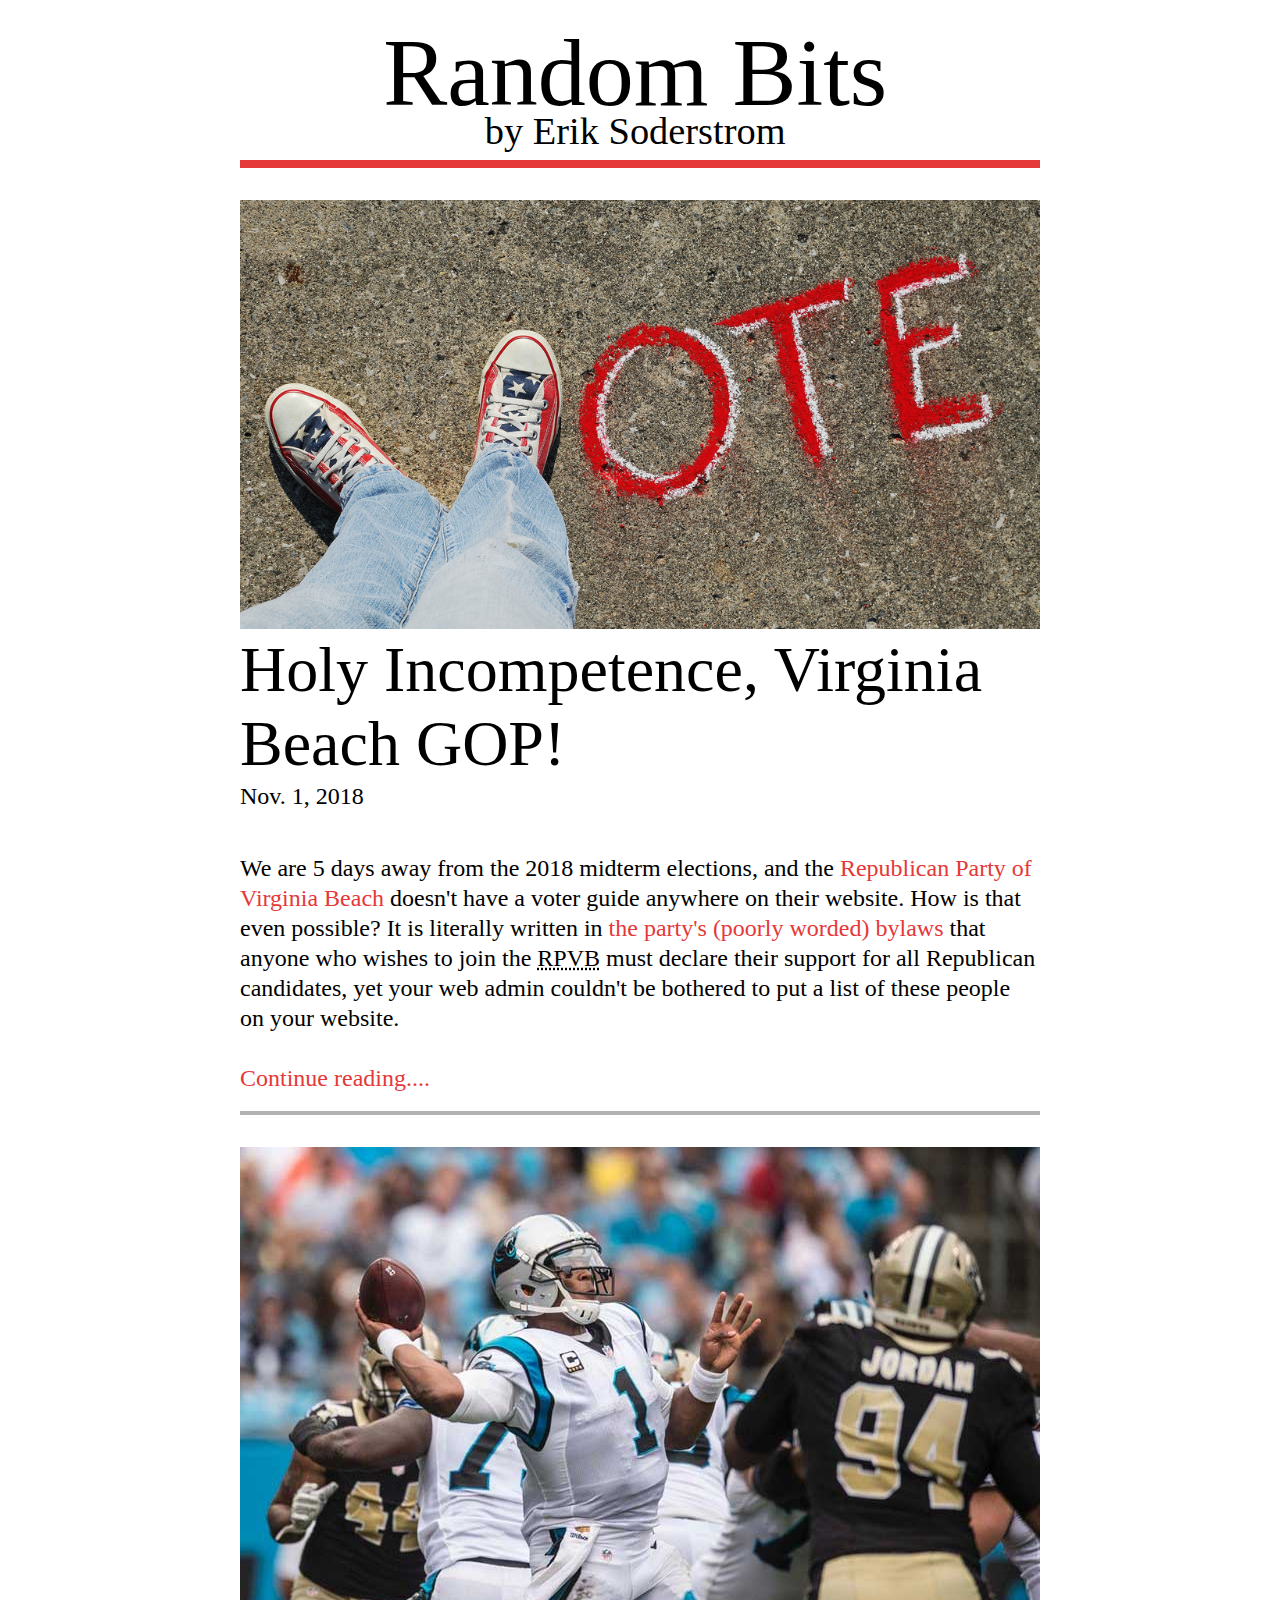
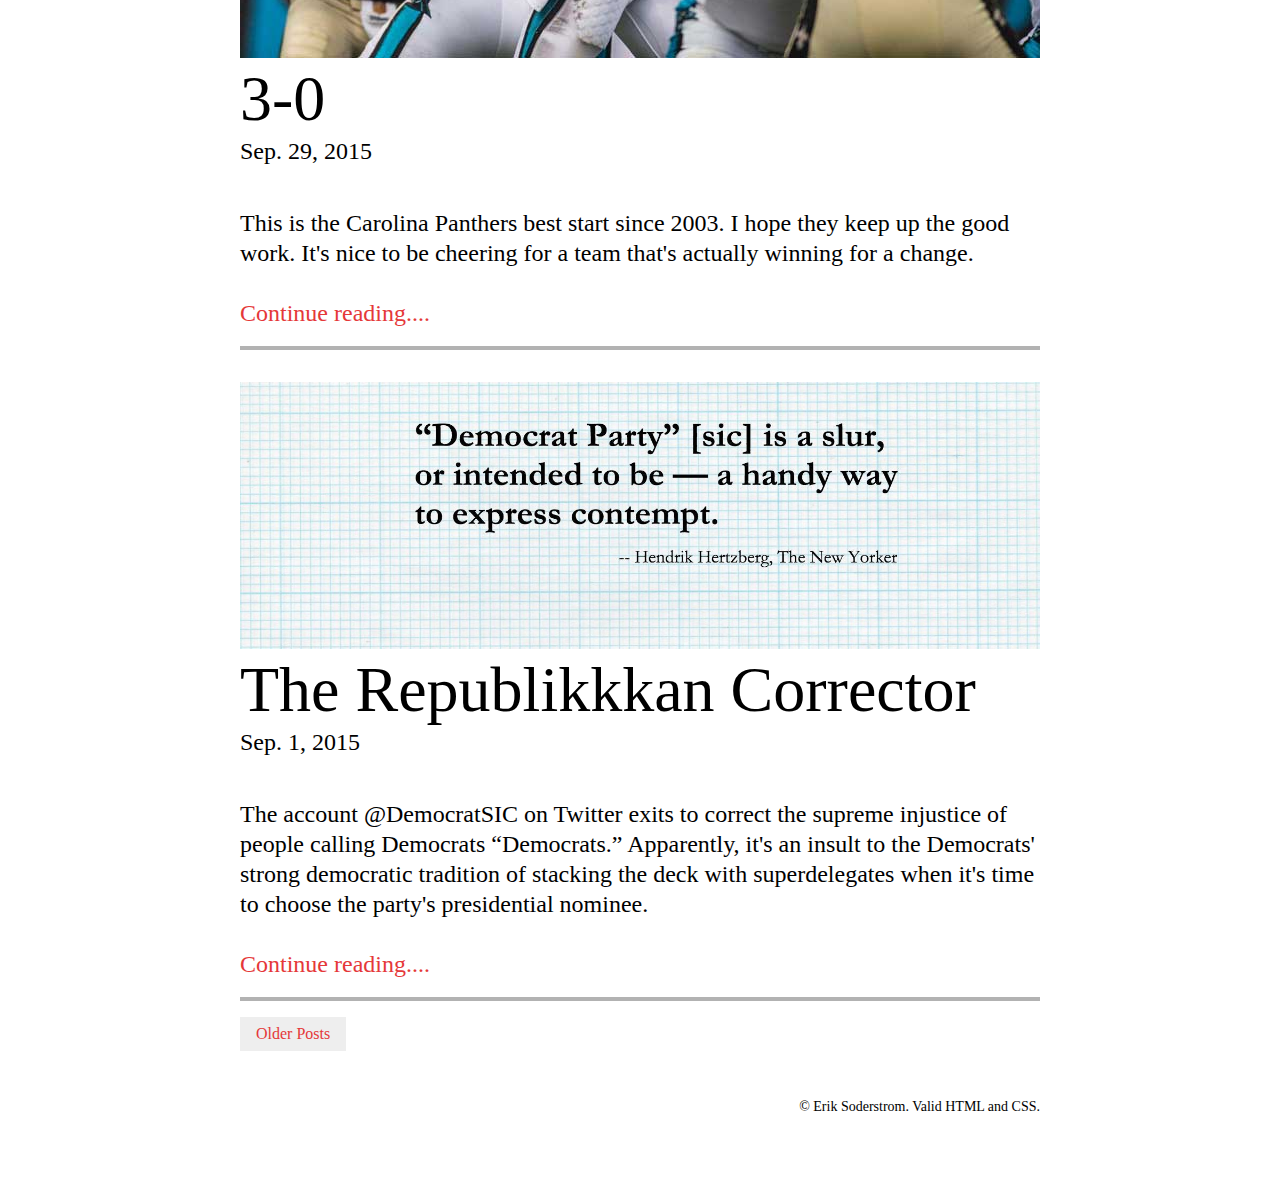
<file: index.html>
<!DOCTYPE html>
<html lang="en">
<head>
	<meta http-equiv="Content-Type" content="text/html; charset=utf-8" />
	<title>Random Bits by Erik Soderstrom</title>
	<link rel="canonical" href="http://git.erik.ms/" />
	<link rel="stylesheet" type="text/css" href="css/styles.css" />
	<link rel="stylesheet" type="text/css" href="css/league-gothic.css" />
	<link rel="stylesheet" type="text/css" href="css/junction.css" />
	<link rel="stylesheet" type="text/css" href="css/print.css" media="print" />
	<link rel="alternate" type="application/rss+xml" title="Random Bits" href="/rss.xml" />
	<meta name="viewport" content="width=device-width, initial-scale=1" />
	<meta property="og:locale" content="en_US" />
	<meta property="og:type" content="website" />
	<meta property="og:title" content="3-0" />
	<meta property="og:description" content="Random Bits by Erik Soderstrom." />
	<meta property="og:url" content="http://git.erik.ms/" />
	<meta property="og:site_name" content="Random Bits" />
	<meta property="og:image" content="https://git.erik.ms/post/the-first-post/pens.jpg" />
	<meta name="twitter:card" content="summary_large_image" />
	<meta name="twitter:title" content="Random Bits by Erik Soderstrom" />
	<meta name="twitter:description" content="A collection of thoughts hosted by Github" />
	<meta name="twitter:site" content="@soderstrom" />
	<meta name="twitter:domain" content="git.erik.ms" />
	<meta name="twitter:image" content="https://git.erik.ms/post/the-first-post/pens.jpg" />
</head>
<body>
	<div id="page">
	<section id="page-header" class="no-print">
		<header>
			<h1><a href="/">Random Bits <span class="byline">by&nbsp;Erik&nbsp;Soderstrom</span></a></h1>
		</header>
		<div class="color-bar"></div>
	</section>
	<article class="post">
		<header class="article-header">
			<img src="/post/holy-incompetence-virginia-beach-gop/vote-1024.jpg" width="1024" height="445" alt="Vote written on road with person's shoes forming the V" />
			<h1><a href="/post/holy-incompetence-virginia-beach-gop/">Holy Incompetence, Virginia Beach GOP!</a></h1>
			<p class="post-date">Nov. 1, 2018</p>
		</header>
		<div class="post-content">
			<p>We are 5 days away from the 2018 midterm elections, and the <a href="http://rpvb.org/" title="Republican Party of Virginia Beach">Republican Party of Virginia Beach</a> doesn't have a voter guide anywhere on their website. How is that even possible? It is literally written in <a href="http://rpvb.org/rpvb-by-laws/" title="RPVB Bylaws">the party's (poorly worded) bylaws</a> that anyone who wishes to join the <abbr title="Republican Party of Virginia Beach">RPVB</abbr> must declare their support for all Republican candidates, yet your web admin couldn't be bothered to put a list of these people on your website.</p>
			<p><a href="https://git.erik.ms/post/holy-incompetence-virginia-beach-gop/">Continue reading....</a></p>
		</div>
	</article>
	<article class="post">
		<header class="article-header">
			<img src="/post/3-0/cam-newton-small.jpg" width="800" height="511" alt="Carolina Panthers quarterback Cam Newton makes a pass." />
			<h1><a href="/post/3-0/">3-0</a></h1>
			<p class="post-date">Sep. 29, 2015</p>
		</header>
		<div class="post-content">
			<p>This is the Carolina Panthers best start since 2003. I hope they keep up the good work. It's nice to be cheering for a team that's actually winning for a change.</p>
			<p><a href="https://git.erik.ms/post/3-0/">Continue reading....</a></p>
		</div>
	</article>
	<article class="post">
		<header class="article-header">
			<img src="/post/the-republikkkan-corrector/img.jpg" width="1500" height="500" alt="Quote: &ldquo;The Democrat Party [sic] is a slur, or intended to be &mdash; a handy way to express contempt.&rdquo; -- Hendrik Hertzberg, The New Yorker" />
			<h1><a href="/post/the-republikkkan-corrector/">The Republikkkan Corrector</a></h1>
			<p class="post-date">Sep. 1, 2015</p>
		</header>
		<div class="post-content">
			<p>The account @DemocratSIC on Twitter exits to correct the supreme injustice of people calling Democrats &ldquo;Democrats.&rdquo; Apparently, it's an insult to the Democrats' strong democratic tradition of stacking the deck with superdelegates when it's time to choose the party's presidential nominee.</p>
			<p><a href="https://git.erik.ms/post/the-republikkkan-corrector/">Continue reading....</a></p>
		</div>
	</article>
	<nav id="prev-next" class="no-print">
		<ul>
			<li class="prev-post"><a href="/archive" title="Random Bits Archive">Older Posts</a></li>
			<li class="next-post hide"><a href="#">Next Post</a></li>
		</ul>
		<div class="clear"></div>
	</nav>
	<footer>
		<p>&copy;&nbsp;Erik&nbsp;Soderstrom. Valid HTML and CSS.</p>
	</footer>
	</div>
</body>
</html>
</file>
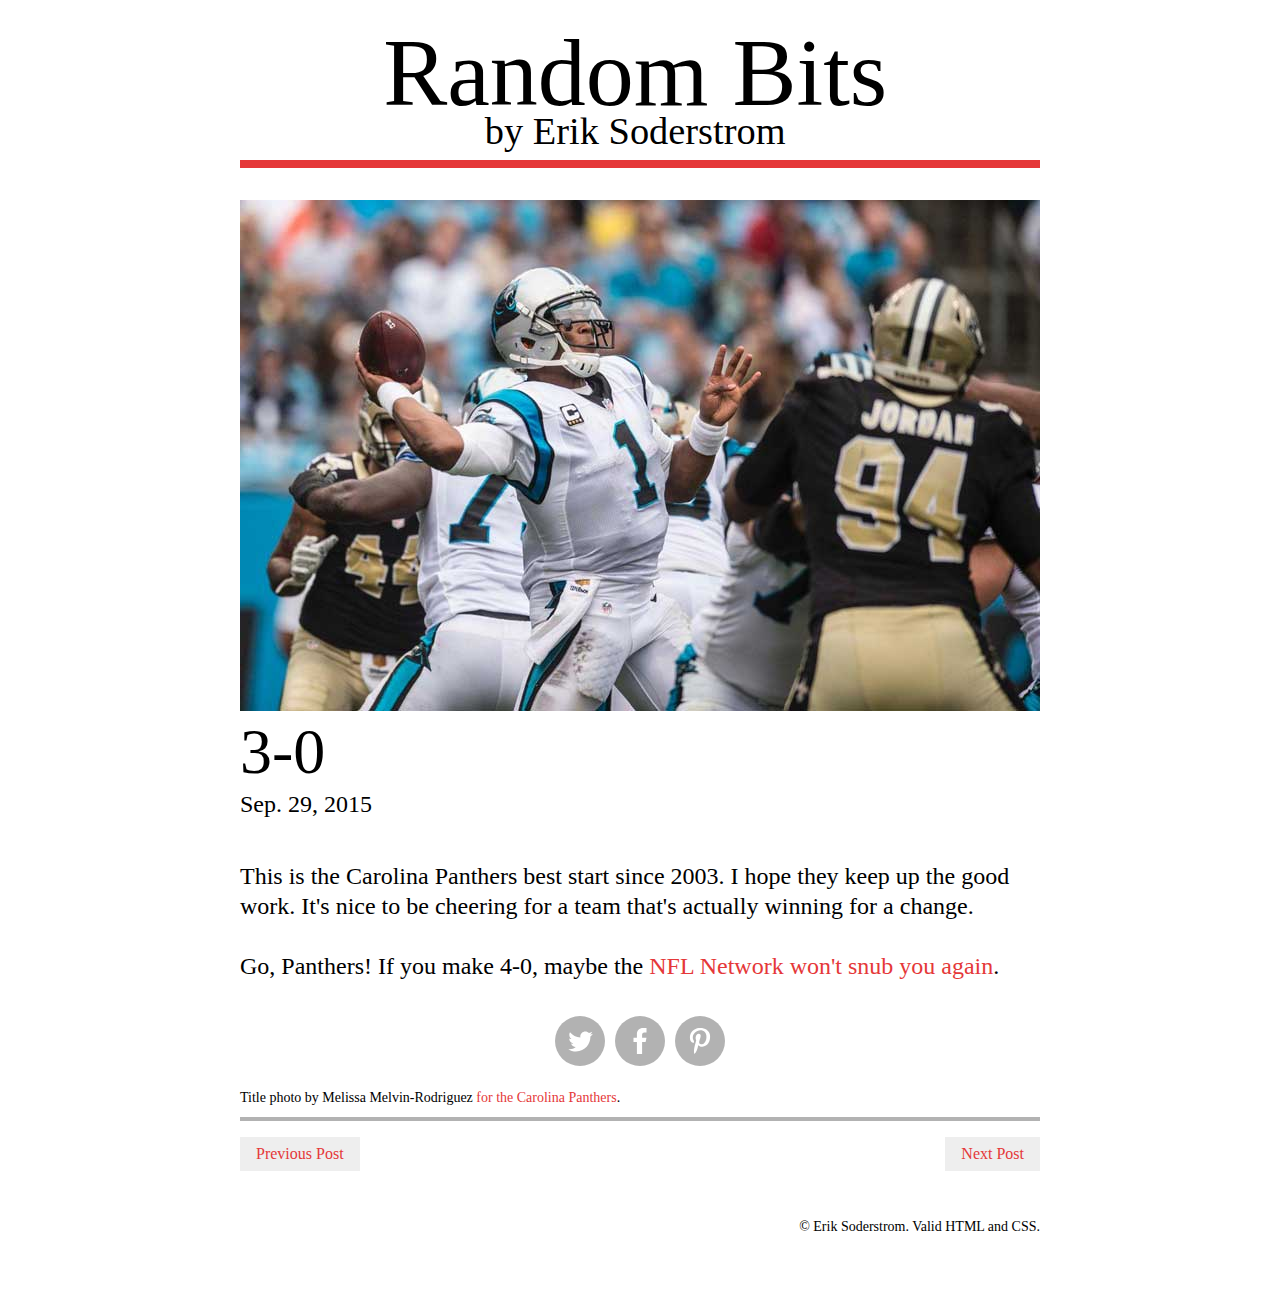
<file: post/3-0/index.html>
<!DOCTYPE html>
<html lang="en">
<head>
	<meta http-equiv="Content-Type" content="text/html; charset=utf-8" />
	<title>3-0</title>
	<link rel="canonical" href="http://git.erik.ms/post/3-0/" />
	<link rel="stylesheet" type="text/css" href="/css/styles.css" />
	<link rel="stylesheet" type="text/css" href="/css/league-gothic.css" />
	<link rel="stylesheet" type="text/css" href="/css/junction.css" />
	<link rel="stylesheet" type="text/css" href="/css/print.css" media="print" />
	<link rel="alternate" type="application/rss+xml" title="Random Bits" href="/rss.xml" />
	<meta name="viewport" content="width=device-width, initial-scale=1" />
	<meta property="og:locale" content="en_US" />
	<meta property="og:type" content="website" />
	<meta property="og:title" content="3-0" />
	<meta property="og:description" content="The Carolina Panthers defeated the New Orleans Saints to bring themselves to a 3-0 opening record." />
	<meta property="og:url" content="http://git.erik.ms/post/3-0/" />
	<meta property="og:site_name" content="Random Bits" />
	<meta property="og:image" content="http://git.erik.ms/post/3-0/cam-newton.jpg" />
	<meta name="twitter:card" content="summary_large_image" />
	<meta name="twitter:title" content="3-0" />
	<meta name="twitter:description" content="The Carolina Panthers defeated the New Orleans Saints to bring themselves to a 3-0 opening record." />
	<meta name="twitter:site" content="@soderstrom" />
	<meta name="twitter:domain" content="git.erik.ms" />
	<meta name="twitter:image" content="http://git.erik.ms/post/3-0/cam-newton.jpg" />
</head>
<body>
	<div id="page">
	<section id="page-header" class="no-print">
		<header>
			<h1><a href="/">Random Bits <span class="byline">by&nbsp;Erik&nbsp;Soderstrom</span></a></h1>
		</header>
		<div class="color-bar"></div>
	</section>
	<article class="post">
		<header class="article-header">
			<img src="/post/3-0/cam-newton-small.jpg" width="800" height="511" alt="Carolina Panthers quarterback Cam Newton makes a pass." />
			<h1><a href="/post/3-0/">3-0</a></h1>
			<p class="post-date">Sep. 29, 2015</p>
		</header>
		<div class="post-content">
			<p>This is the Carolina Panthers best start since 2003. I hope they keep up the good work. It's nice to be cheering for a team that's actually winning for a change.</p>
			<p>Go, Panthers! If you make 4-0, maybe the <a href="https://twitter.com/nflnetwork/status/648582380010143744" title="Which 3-0 team is the most impressive?">NFL Network won't snub you again</a>.</p>
			<p class="share"><a href="https://twitter.com/home?status=The%20Panthers%20are%203-0,%20their%20best%20start%20since%202003.%20http%3A//git.erik.ms/post/3-0/" class="social_sprite tw_share" title="Share this post on Twitter">TWEET</a><a href="https://www.facebook.com/sharer/sharer.php?u=http%3A//git.erik.ms/post/3-0/" class="social_sprite fb_share" title="Share this post on Facebook">SHARE</a><a href="https://pinterest.com/pin/create/button/?url=http%3A//git.erik.ms/post/3-0/&media=http%3A//git.erik.ms/post/3-0/cam-newton.jpg&description=The%20Carolina%20Panthers%20defeated%20the%20New%20Orleans%20Saints%20to%20bring%20themselves%20to%20a%203-0%20opening%20record." class="social_sprite pin_share" title="Share this post on Pinterest">PIN</a></p>
			<p class="photo-credit">Title photo by Melissa Melvin-Rodriguez <a href="http://www.panthers.com/media-vault/photo-gallery/Best-of-Panthers-vs-Saints/0558fb73-64d0-49dd-bdf9-86e6d9c3f102#52563d6e-7e31-4aed-80fd-9bb6c5410d8f">for the Carolina Panthers</a>.</p>
		</div>
	</article>
	<nav id="prev-next" class="no-print">
		<ul>
			<li class="prev-post"><a href="/post/the-republikkkan-corrector/" title="The Republikkkan Corrector">Previous Post</a></li>
			<li class="next-post"><a href="/post/holy-incompetence-virginia-beach-gop/">Next Post</a></li>
		</ul>
		<div class="clear"></div>
	</nav>
	<footer>
		<p>&copy;&nbsp;Erik&nbsp;Soderstrom. Valid HTML and CSS.</p>
	</footer>
	</div>
<script>
  (function(i,s,o,g,r,a,m){i['GoogleAnalyticsObject']=r;i[r]=i[r]||function(){
  (i[r].q=i[r].q||[]).push(arguments)},i[r].l=1*new Date();a=s.createElement(o),
  m=s.getElementsByTagName(o)[0];a.async=1;a.src=g;m.parentNode.insertBefore(a,m)
  })(window,document,'script','//www.google-analytics.com/analytics.js','ga');

  ga('create', 'UA-6210833-8', 'auto');
  ga('send', 'pageview');

</script>
</body>
</html>
</file>
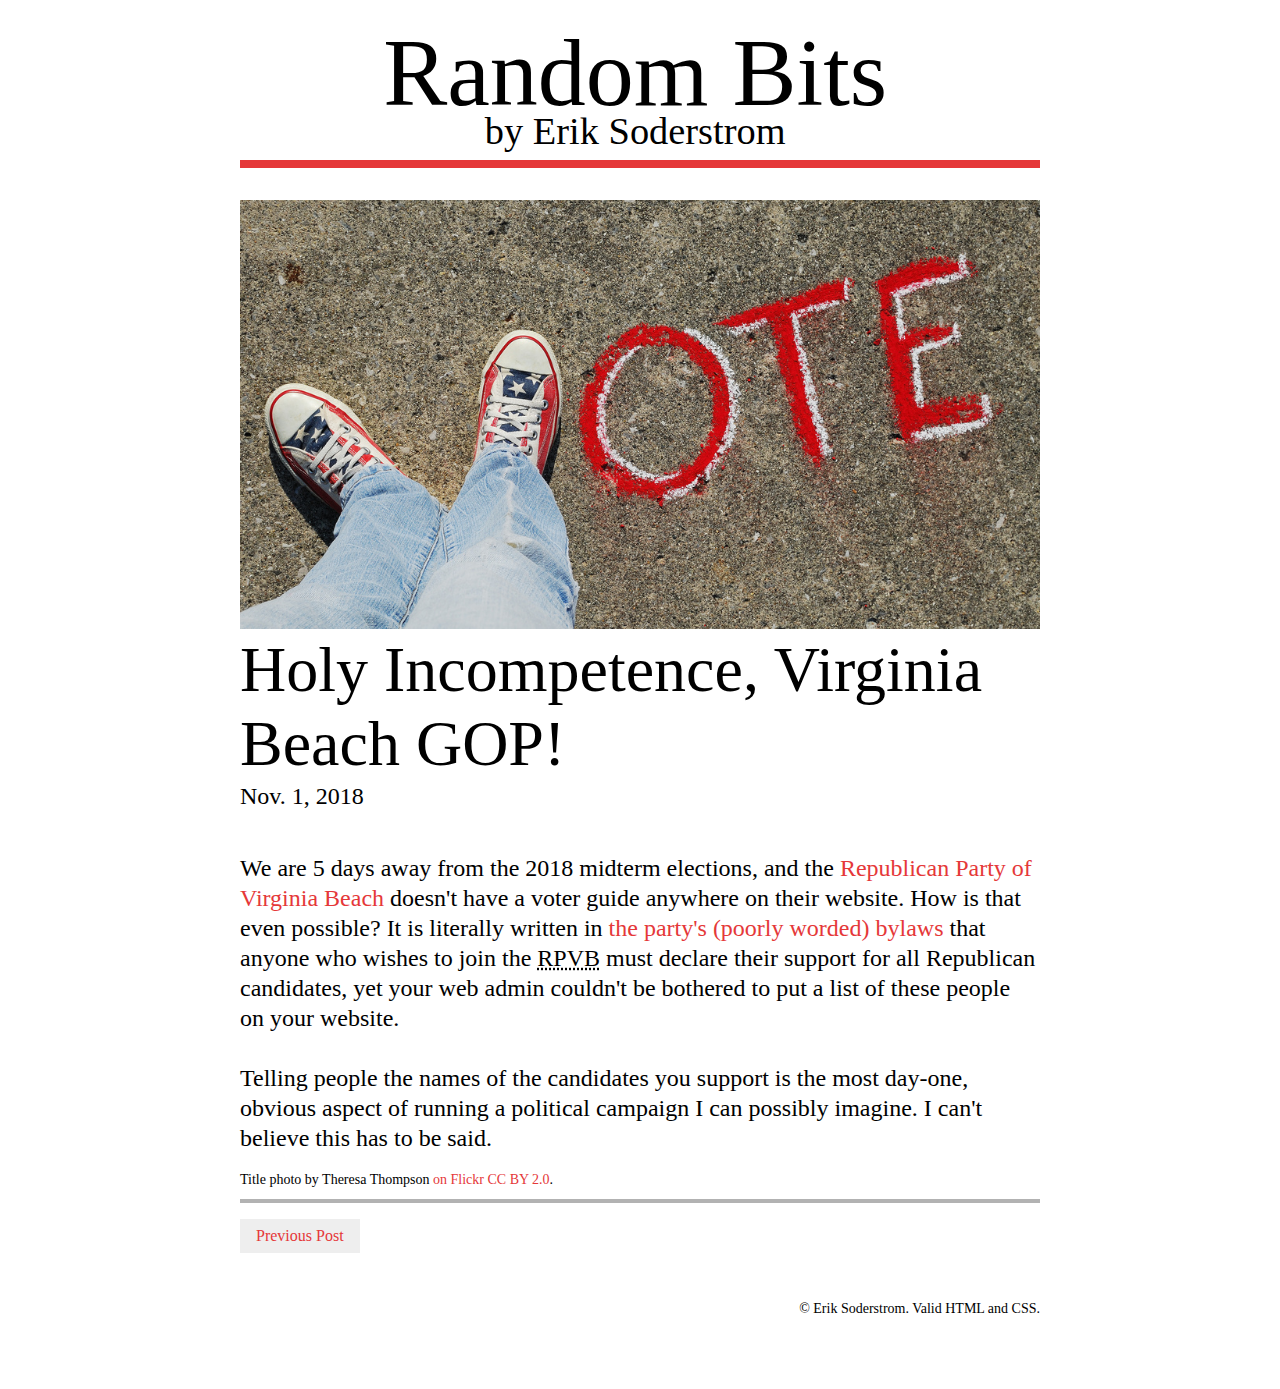
<file: post/holy-incompetence-virginia-beach-gop/index.html>
<!DOCTYPE html>
<html lang="en">
<head>
	<meta http-equiv="Content-Type" content="text/html; charset=utf-8" />
	<title>Holy Incompetence, Virginia Beach GOP!</title>
	<link rel="canonical" href="https://git.erik.ms/post/holy-incompetence-virginia-beach-gop/" />
	<link rel="stylesheet" type="text/css" href="/css/styles.css" />
	<link rel="stylesheet" type="text/css" href="/css/league-gothic.css" />
	<link rel="stylesheet" type="text/css" href="/css/junction.css" />
	<link rel="stylesheet" type="text/css" href="/css/print.css" media="print" />
	<link rel="alternate" type="application/rss+xml" title="Random Bits" href="/rss.xml" />
	<meta name="viewport" content="width=device-width, initial-scale=1" />
	<meta property="og:locale" content="en_US" />
	<meta property="og:type" content="website" />
	<meta property="og:title" content="Holy Incompetence, Virginia Beach GOP!" />
	<meta property="og:description" content="We're 5 days from the election, and the Virginia Beach GOP hasn't published a voter guide." />
	<meta property="og:url" content="http://git.erik.ms/post/holy-incompetence-virginia-beach-gop/" />
	<meta property="og:site_name" content="Random Bits" />
	<meta property="og:image" content="http://git.erik.ms/post/holy-incompetence-virginia-beach-gop/vote-1024.jpg" />
	<meta name="twitter:card" content="summary_large_image" />
	<meta name="twitter:title" content="Holy Incompetence, Virginia Beach GOP!" />
	<meta name="twitter:description" content="We're 5 days from the election, and the Virginia Beach GOP hasn't published a voter guide." />
	<meta name="twitter:site" content="@soderstrom" />
	<meta name="twitter:domain" content="git.erik.ms" />
	<meta name="twitter:image" content="http://git.erik.ms/post/holy-incompetence-virginia-beach-gop/vote-1024.jpg" />
</head>
<body>
	<div id="page">
	<section id="page-header" class="no-print">
		<header>
			<h1><a href="/">Random Bits <span class="byline">by&nbsp;Erik&nbsp;Soderstrom</span></a></h1>
		</header>
		<div class="color-bar"></div>
	</section>
	<article class="post">
		<header class="article-header">
			<img src="/post/holy-incompetence-virginia-beach-gop/vote-1024.jpg" width="1024" height="445" alt="Vote written on road with person's shoes forming the V" />
			<h1><a href="/post/holy-incompetence-virginia-beach-gop/">Holy Incompetence, Virginia Beach GOP!</a></h1>
			<p class="post-date">Nov. 1, 2018</p>
		</header>
		<div class="post-content">
			<p>We are 5 days away from the 2018 midterm elections, and the <a href="http://rpvb.org/" title="Republican Party of Virginia Beach">Republican Party of Virginia Beach</a> doesn't have a voter guide anywhere on their website. How is that even possible? It is literally written in <a href="http://rpvb.org/rpvb-by-laws/" title="RPVB Bylaws">the party's (poorly worded) bylaws</a> that anyone who wishes to join the <abbr title="Republican Party of Virginia Beach">RPVB</abbr> must declare their support for all Republican candidates, yet your web admin couldn't be bothered to put a list of these people on your website.</p>
			<p>Telling people the names of the candidates you support is the most day-one, obvious aspect of running a political campaign I can possibly imagine. I can't believe this has to be said.</p> 
			<p class="photo-credit">Title photo by Theresa Thompson <a href="https://www.flickr.com/photos/theresasthompson/2999130055/">on Flickr</a> <a href="https://creativecommons.org/licenses/by/2.0/">CC BY 2.0</a>.</p>
		</div>
	</article>
	<nav id="prev-next" class="no-print">
		<ul>
			<li class="prev-post"><a href="/post/3-0/" title="3-0">Previous Post</a></li>
			<li class="next-post hide"><a href="#">Next Post</a></li>
		</ul>
		<div class="clear"></div>
	</nav>
	<footer>
		<p>&copy;&nbsp;Erik&nbsp;Soderstrom. Valid HTML and CSS.</p>
	</footer>
	</div>
</body>
</html>
</file>
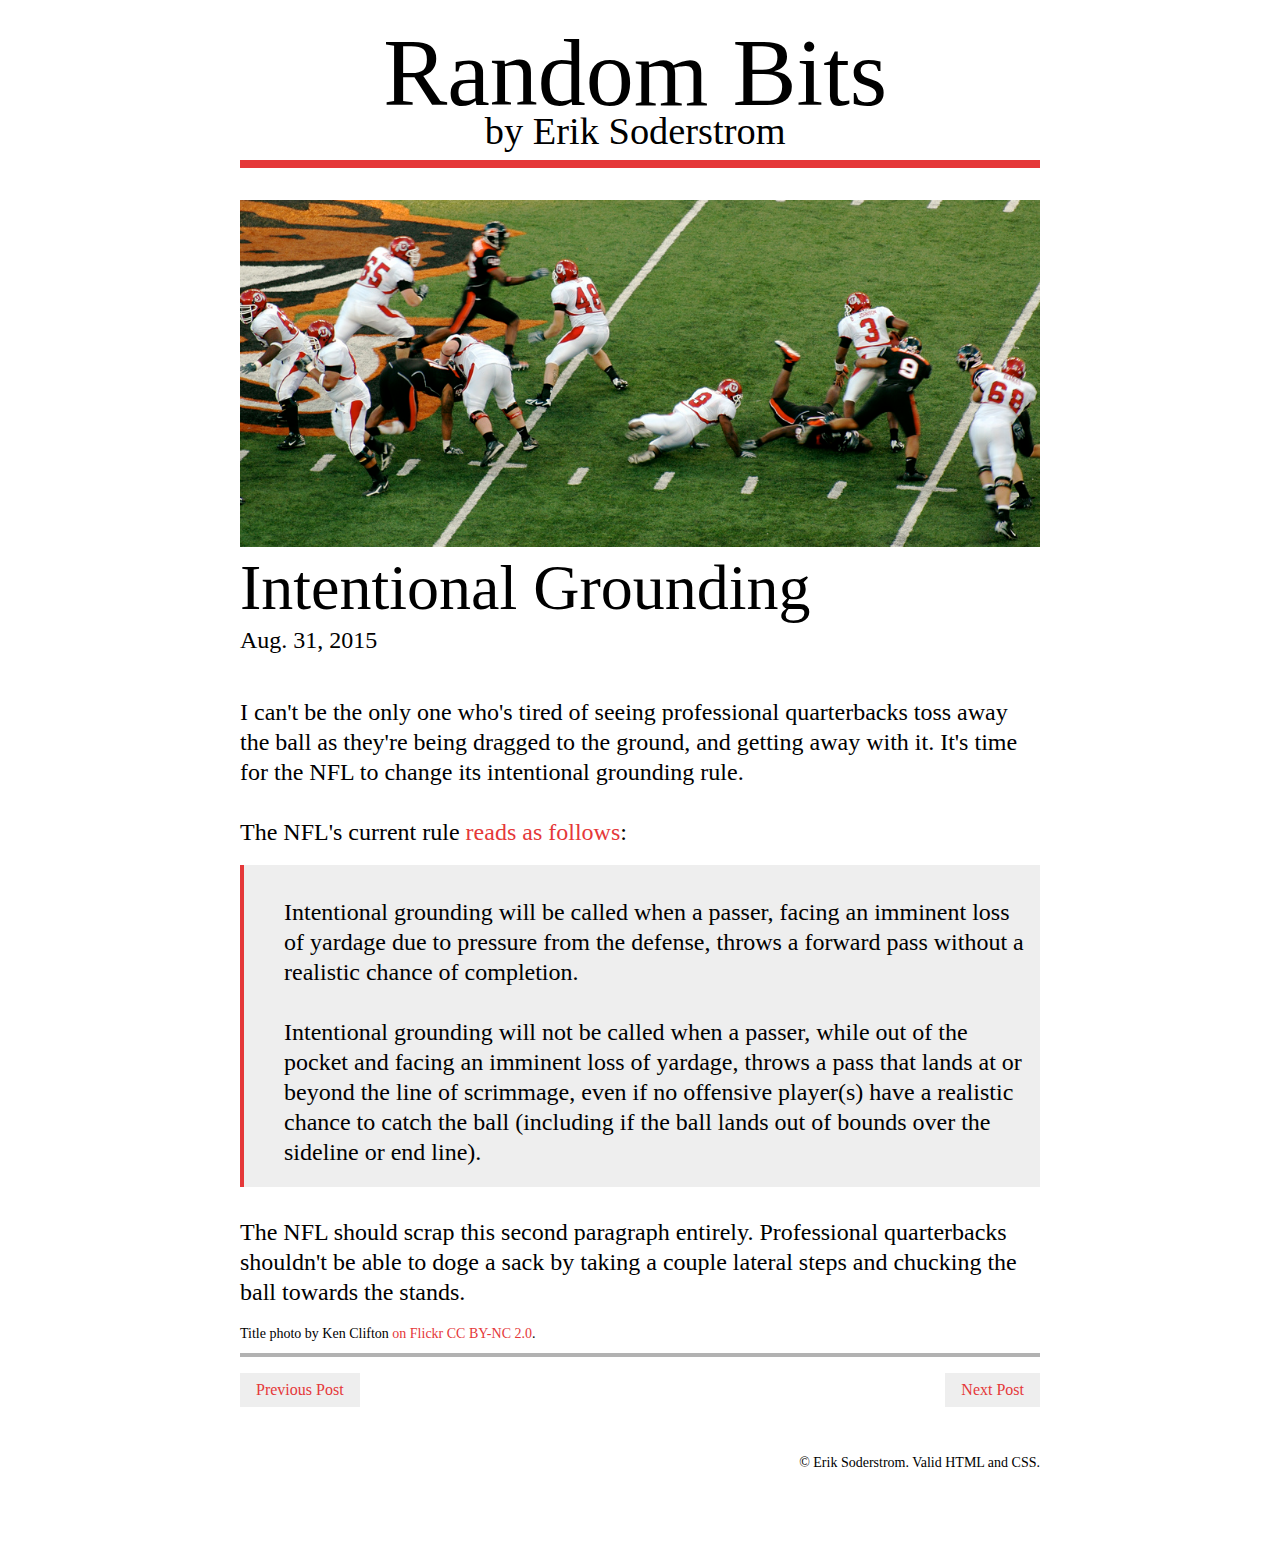
<file: post/intentional-grounding/index.html>
<!DOCTYPE html>
<html lang="en">
<head>
	<meta http-equiv="Content-Type" content="text/html; charset=utf-8" />
	<title>Intentional Grounding</title>
	<link rel="canonical" href="http://git.erik.ms/post/intentional-grounding/" />
	<link rel="stylesheet" type="text/css" href="/css/styles.css" />
	<link rel="stylesheet" type="text/css" href="/css/league-gothic.css" />
	<link rel="stylesheet" type="text/css" href="/css/junction.css" />
	<link rel="stylesheet" type="text/css" href="/css/print.css" media="print" />
	<link rel="alternate" type="application/rss+xml" title="Random Bits" href="/rss.xml" />
	<meta name="viewport" content="width=device-width, initial-scale=1" />
	<meta property="og:locale" content="en_US" />
	<meta property="og:type" content="website" />
	<meta property="og:title" content="Intentional Grounding" />
	<meta property="og:description" content="The NFL should change its rule on intentional grounding to remove the 'out-of-pocket' exemption." />
	<meta property="og:url" content="http://git.erik.ms/post/intentional-grounding/" />
	<meta property="og:site_name" content="Random Bits" />
	<meta property="og:image" content="http://git.erik.ms/post/intentional-grounding/sacked.jpg" />
	<meta name="twitter:card" content="summary_large_image" />
	<meta name="twitter:title" content="Intentional Grounding" />
	<meta name="twitter:description" content="The NFL should change its rule on intentional grounding to remove the 'out-of-pocket' exemption." />
	<meta name="twitter:site" content="@soderstrom" />
	<meta name="twitter:domain" content="git.erik.ms" />
	<meta name="twitter:image" content="http://git.erik.ms/post/intentional-grounding/sacked.jpg" />
</head>
<body>
	<div id="page">
	<section id="page-header" class="no-print">
		<header>
			<h1><a href="/">Random Bits <span class="byline">by&nbsp;Erik&nbsp;Soderstrom</span></a></h1>
		</header>
		<div class="color-bar"></div>
	</section>
	<article class="post">
		<header class="article-header">
			<img src="/post/intentional-grounding/sacked.jpg" width="1024" height="445" alt="Quarterback Getting Sacked" />
			<h1><a href="/post/intentional-grounding/">Intentional Grounding</a></h1>
			<p class="post-date">Aug. 31, 2015</p>
		</header>
		<div class="post-content">
			<p>I can't be the only one who's tired of seeing professional quarterbacks toss away the ball as they're being dragged to the ground, and getting away with it. It's time for the NFL to change its intentional grounding rule.</p>
			<p>The NFL's current rule <a href="http://www.nfl.com/rulebook/intentionalgrounding" title="NFL Rules Digest: Intentional Grounding of Forward Pass">reads as follows</a>:</p>
			<blockquote cite="http://www.nfl.com/rulebook/intentionalgrounding"><p>Intentional grounding will be called when a passer, facing an imminent loss of yardage due to pressure from the defense, throws a forward pass without a realistic chance of completion.</p>
			<p>Intentional grounding will not be called when a passer, while out of the pocket and facing an imminent loss of yardage, throws a pass that lands at or beyond the line of scrimmage, even if no offensive player(s) have a realistic chance to catch the ball (including if the ball lands out of bounds over the sideline or end line).</p></blockquote>
			<p>The NFL should scrap this second paragraph entirely. Professional quarterbacks shouldn't be able to doge a sack by taking a couple lateral steps and chucking the ball towards the stands.</p>
			<p class="photo-credit">Title photo by Ken Clifton <a href="https://www.flickr.com/photos/by-ken/1290221637/">on Flickr</a> <a href="https://creativecommons.org/licenses/by-nc/2.0/">CC BY-NC 2.0</a>.</p>
		</div>
	</article>
	<nav id="prev-next" class="no-print">
		<ul>
			<li class="prev-post"><a href="/post/the-first-post/" title="The First Post">Previous Post</a></li>
			<li class="next-post"><a href="/post/the-republikkkan-corrector/" title="The Republikkkan Corrector">Next Post</a></li>
		</ul>
		<div class="clear"></div>
	</nav>
	<footer>
		<p>&copy;&nbsp;Erik&nbsp;Soderstrom. Valid HTML and CSS.</p>
	</footer>
	</div>
<script>
  (function(i,s,o,g,r,a,m){i['GoogleAnalyticsObject']=r;i[r]=i[r]||function(){
  (i[r].q=i[r].q||[]).push(arguments)},i[r].l=1*new Date();a=s.createElement(o),
  m=s.getElementsByTagName(o)[0];a.async=1;a.src=g;m.parentNode.insertBefore(a,m)
  })(window,document,'script','//www.google-analytics.com/analytics.js','ga');

  ga('create', 'UA-6210833-8', 'auto');
  ga('send', 'pageview');

</script>
</body>
</html>
</file>
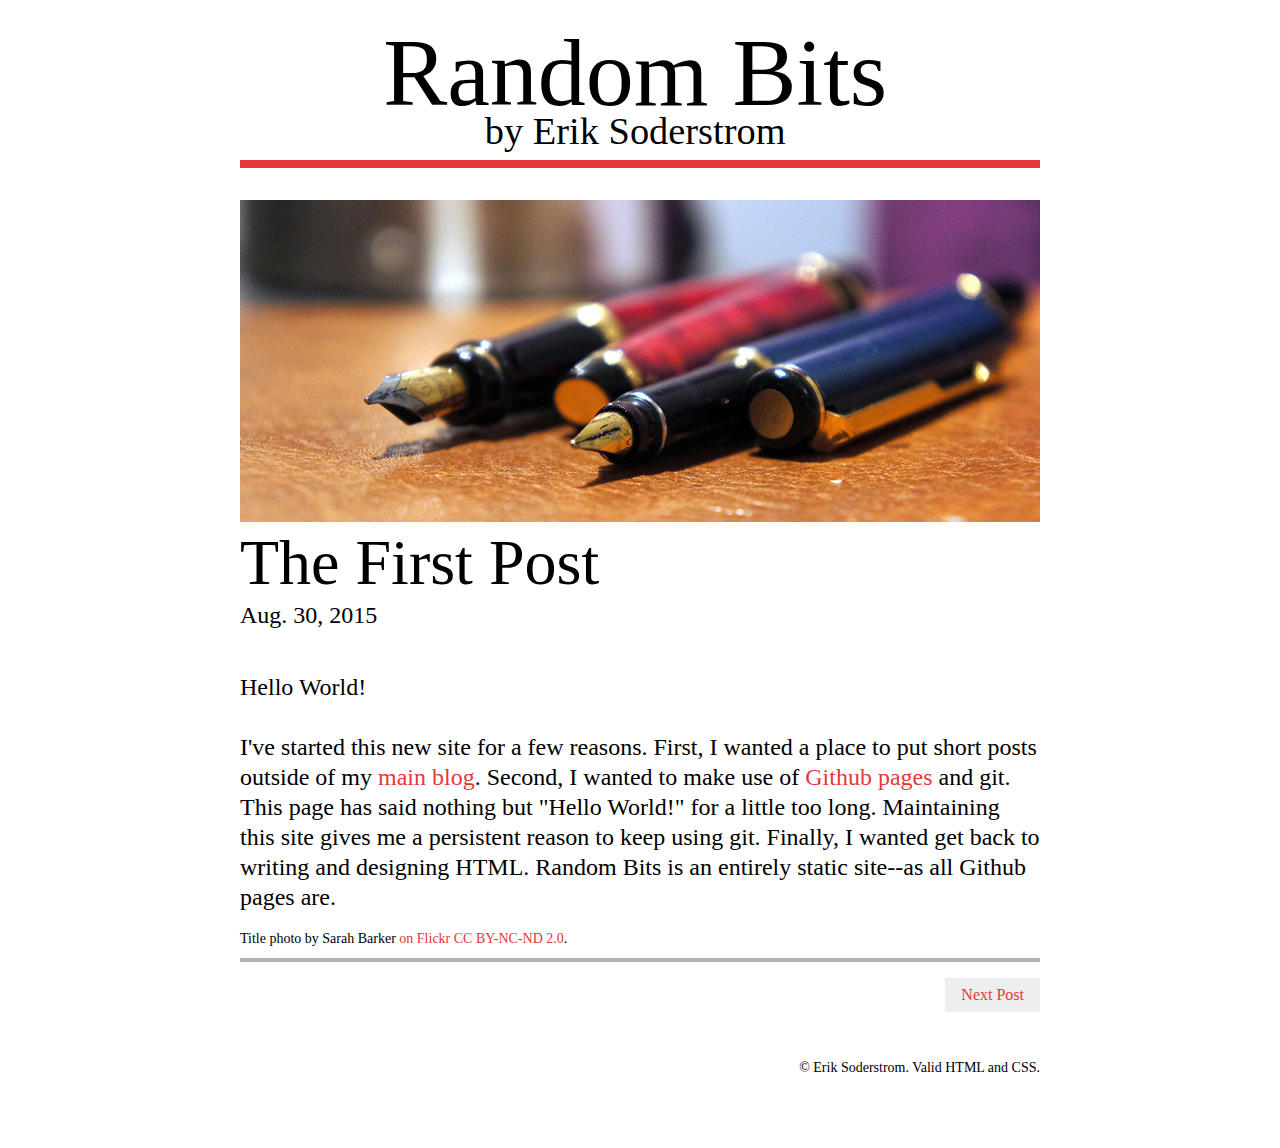
<file: post/the-first-post/index.html>
<!DOCTYPE html>
<html lang="en">
<head>
	<meta http-equiv="Content-Type" content="text/html; charset=utf-8" />
	<title>The First Post</title>
	<link rel="canonical" href="http://git.erik.ms/post/the-first-post/" />
	<link rel="stylesheet" type="text/css" href="/css/styles.css" />
	<link rel="stylesheet" type="text/css" href="/css/league-gothic.css" />
	<link rel="stylesheet" type="text/css" href="/css/junction.css" />
	<link rel="stylesheet" type="text/css" href="/css/print.css" media="print" />
	<link rel="alternate" type="application/rss+xml" title="Random Bits" href="/rss.xml" />
	<meta name="viewport" content="width=device-width, initial-scale=1" />
	<meta property="og:locale" content="en_US" />
	<meta property="og:type" content="website" />
	<meta property="og:title" content="The First Post" />
	<meta property="og:description" content="The first post on Random Bits by Erik Soderstrom" />
	<meta property="og:url" content="http://git.erik.ms/post/the-first-post/" />
	<meta property="og:site_name" content="Random Bits" />
	<meta property="og:image" content="http://git.erik.ms/post/the-first-post/pens.jpg" />
	<meta name="twitter:card" content="summary_large_image"/>
	<meta name="twitter:title" content="The First Post"/>
	<meta name="twitter:description" content="The first post on Random Bits by Erik Soderstrom"/>
	<meta name="twitter:site" content="@soderstrom"/>
	<meta name="twitter:domain" content="git.erik.ms"/>
	<meta name="twitter:image" content="http://git.erik.ms/post/the-first-post/pens.jpg" />
</head>
<body>
	<div id="page">
	<section id="page-header" class="no-print">
		<header>
			<h1><a href="/">Random Bits <span class="byline">by&nbsp;Erik&nbsp;Soderstrom</span></a></h1>
		</header>
		<div class="color-bar"></div>
	</section>
	<article class="post">
		<header class="article-header">
			<img src="/post/the-first-post/pens.jpg" width="2048" height="824" alt="Fountain pens" />
			<h1><a href="/post/the-first-post/">The First Post</a></h1>
			<p class="post-date">Aug. 30, 2015</p>
		</header>
		<div class="post-content">
			<p>Hello World!</p>
			<p>I've started this new site for a few reasons. First, I wanted a place to put short posts outside of my <a href="http://eriksoderstrom.com" title="Erik Soderstrom's Blog">main blog</a>. Second, I wanted to make use of <a href="https://pages.github.com/" title="Github Pages">Github pages</a> and git. This page has said nothing but "Hello World!" for a little too long. Maintaining this site gives me a persistent reason to keep using git. Finally, I wanted get back to writing and designing HTML. Random Bits is an entirely static site--as all Github pages are.</p>
			<p class="photo-credit">Title photo by Sarah Barker <a href="https://www.flickr.com/photos/sarahgb/12276770436/in/photolist-5zC51g-6DbwAo-5KFz7B-jGRE8N-q2jki7-wiV4A8-aYVRK4-dPQpqi-oAn6C1-9WqHwY-bmHi7f-uyTDhG-pQAFQi-p9WSHG-5VNN3u-kfbEfz-kfaVHn-kfaAPk-bsdwf4-ejkVko-a4Thxk-bRRNax-hB7Lw1-qKZ2NG-qvA3op-piaML6">on Flickr</a> <a href="https://creativecommons.org/licenses/by-nc-nd/2.0/">CC BY-NC-ND 2.0</a>.</p>
		</div>
	</article>
	<nav id="prev-next" class="no-print">
		<ul>
			<li class="prev-post hide"><a href="/post/the-first-post/" title="The First Post">Previous Post</a></li>
			<li class="next-post"><a href="/post/intentional-grounding/" title="Intentional Grounding">Next Post</a></li>
		</ul>
		<div class="clear"></div>
	</nav>
	<footer>
		<p>&copy;&nbsp;Erik&nbsp;Soderstrom. Valid HTML and CSS.</p>
	</footer>
	</div>
<script>
  (function(i,s,o,g,r,a,m){i['GoogleAnalyticsObject']=r;i[r]=i[r]||function(){
  (i[r].q=i[r].q||[]).push(arguments)},i[r].l=1*new Date();a=s.createElement(o),
  m=s.getElementsByTagName(o)[0];a.async=1;a.src=g;m.parentNode.insertBefore(a,m)
  })(window,document,'script','//www.google-analytics.com/analytics.js','ga');

  ga('create', 'UA-6210833-8', 'auto');
  ga('send', 'pageview');

</script>
</body>
</html>
</file>
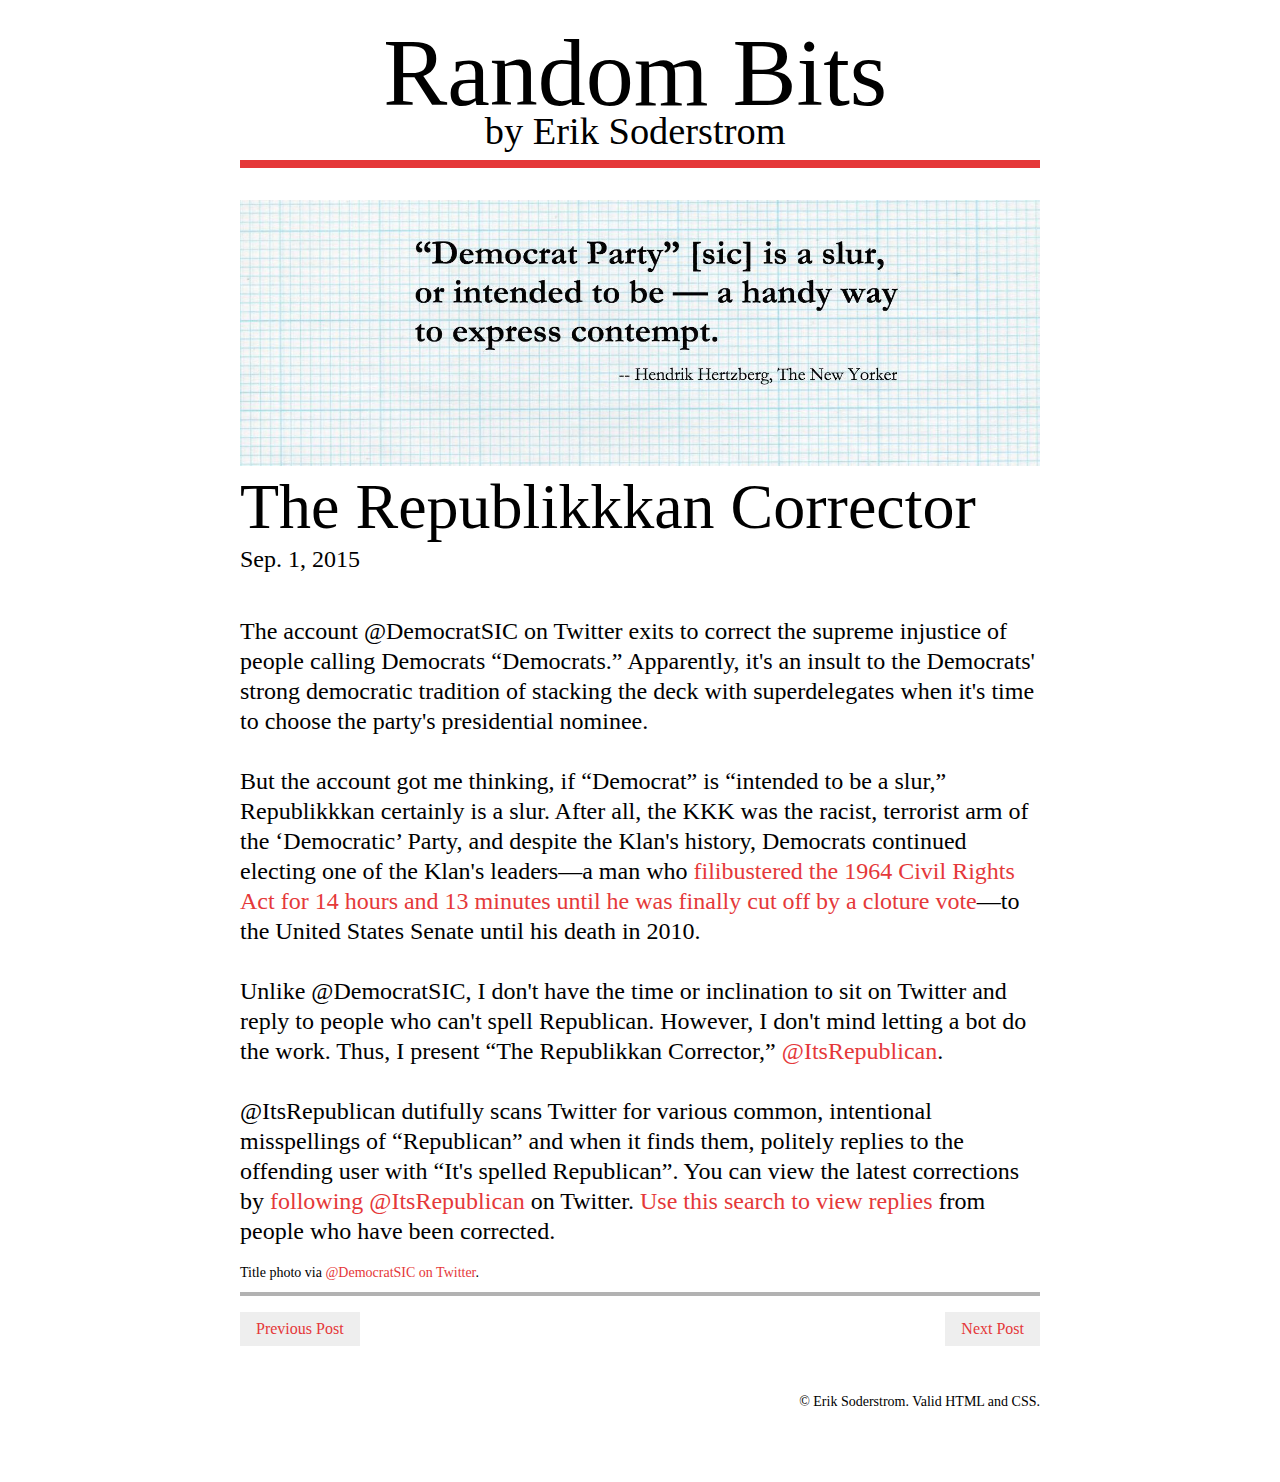
<file: post/the-republikkkan-corrector/index.html>
<!DOCTYPE html>
<html lang="en">
<head>
	<meta http-equiv="Content-Type" content="text/html; charset=utf-8" />
	<title>The Republikkkan Corrector</title>
	<link rel="canonical" href="http://git.erik.ms/post/the-republikkkan-corrector/" />
	<link rel="stylesheet" type="text/css" href="/css/styles.css" />
	<link rel="stylesheet" type="text/css" href="/css/league-gothic.css" />
	<link rel="stylesheet" type="text/css" href="/css/junction.css" />
	<link rel="stylesheet" type="text/css" href="/css/print.css" media="print" />
	<link rel="alternate" type="application/rss+xml" title="Random Bits" href="/rss.xml" />
	<meta name="viewport" content="width=device-width, initial-scale=1" />
	<meta property="og:locale" content="en_US" />
	<meta property="og:type" content="website" />
	<meta property="og:title" content="The Republikkkan Corrector" />
	<meta property="og:description" content="post_description" />
	<meta property="og:url" content="http://git.erik.ms/post/the-republikkkan-corrector/" />
	<meta property="og:site_name" content="Random Bits" />
	<meta property="og:image" content="http://git.erik.ms/post/the-republikkkan-corrector/img.jpg" />
	<meta name="twitter:card" content="summary_large_image" />
	<meta name="twitter:title" content="The Republikkkan Corrector" />
	<meta name="twitter:description" content="post_description" />
	<meta name="twitter:site" content="@soderstrom" />
	<meta name="twitter:domain" content="git.erik.ms" />
	<meta name="twitter:image" content="http://git.erik.ms/post/the-republikkkan-corrector/img.jpg" />
</head>
<body>
	<div id="page">
	<section id="page-header" class="no-print">
		<header>
			<h1><a href="/">Random Bits <span class="byline">by&nbsp;Erik&nbsp;Soderstrom</span></a></h1>
		</header>
		<div class="color-bar"></div>
	</section>
	<article class="post">
		<header class="article-header">
			<img src="/post/the-republikkkan-corrector/img.jpg" width="1500" height="500" alt="Quote: &ldquo;The Democrat Party [sic] is a slur, or intended to be &mdash; a handy way to express contempt.&rdquo; -- Hendrik Hertzberg, The New Yorker" />
			<h1><a href="/post/the-republikkkan-corrector/">The Republikkkan Corrector</a></h1>
			<p class="post-date">Sep. 1, 2015</p>
		</header>
		<div class="post-content">
			<p>The account @DemocratSIC on Twitter exits to correct the supreme injustice of people calling Democrats &ldquo;Democrats.&rdquo; Apparently, it's an insult to the Democrats' strong democratic tradition of stacking the deck with superdelegates when it's time to choose the party's presidential nominee.</p>
			<p>But the account got me thinking, if &ldquo;Democrat&rdquo; is &ldquo;intended to be a slur,&rdquo; Republikkkan certainly is a slur. After all, the KKK was the racist, terrorist arm of the &lsquo;Democratic&rsquo; Party, and despite the Klan's history, Democrats continued electing one of the Klan's leaders&mdash;a man who <a href="http://www.senate.gov/artandhistory/history/minute/Civil_Rights_Filibuster_Ended.htm" title="Civil Rights Filibuster Ended">filibustered the 1964 Civil Rights Act for 14 hours and 13 minutes until he was finally cut off by a cloture vote</a>&mdash;to the United States Senate until his death in 2010.</p>
			<p>Unlike @DemocratSIC, I don't have the time or inclination to sit on Twitter and reply to people who can't spell Republican. However, I don't mind letting a bot do the work. Thus, I present &ldquo;The Republikkan Corrector,&rdquo; <a href="https://twitter.com/ItsRepublican" title="It's Republican">@ItsRepublican</a>.</p>
			<p>@ItsRepublican dutifully scans Twitter for various common, intentional misspellings of &ldquo;Republican&rdquo; and when it finds them, politely replies to the offending user with &ldquo;It's spelled Republican&rdquo;. You can view the latest corrections by <a href="https://twitter.com/intent/follow?user_id=3505041502" title="Follow @ItsRepublican on Twitter">following @ItsRepublican</a> on Twitter. <a href="https://twitter.com/search?f=tweets&amp;vertical=default&amp;q=to%3Aitsrepublican&amp;src=typd" title="Search for replies to @ItsRepublican on Twitter">Use this search to view replies</a> from people who have been corrected.</p>
			<p class="photo-credit">Title photo via <a href="https://twitter.com/democratsic">@DemocratSIC on Twitter</a>.</p>
		</div>
	</article>
	<nav id="prev-next" class="no-print">
		<ul>
			<li class="prev-post"><a href="/post/intentional-grounding/" title="Intentional Grounding">Previous Post</a></li>
			<li class="next-post"><a href="/post/3-0/" title="3-0">Next Post</a></li>
		</ul>
		<div class="clear"></div>
	</nav>
	<footer>
		<p>&copy;&nbsp;Erik&nbsp;Soderstrom. Valid HTML and CSS.</p>
	</footer>
	</div>
<script>
  (function(i,s,o,g,r,a,m){i['GoogleAnalyticsObject']=r;i[r]=i[r]||function(){
  (i[r].q=i[r].q||[]).push(arguments)},i[r].l=1*new Date();a=s.createElement(o),
  m=s.getElementsByTagName(o)[0];a.async=1;a.src=g;m.parentNode.insertBefore(a,m)
  })(window,document,'script','//www.google-analytics.com/analytics.js','ga');

  ga('create', 'UA-6210833-8', 'auto');
  ga('send', 'pageview');

</script>
</body>
</html>
</file>
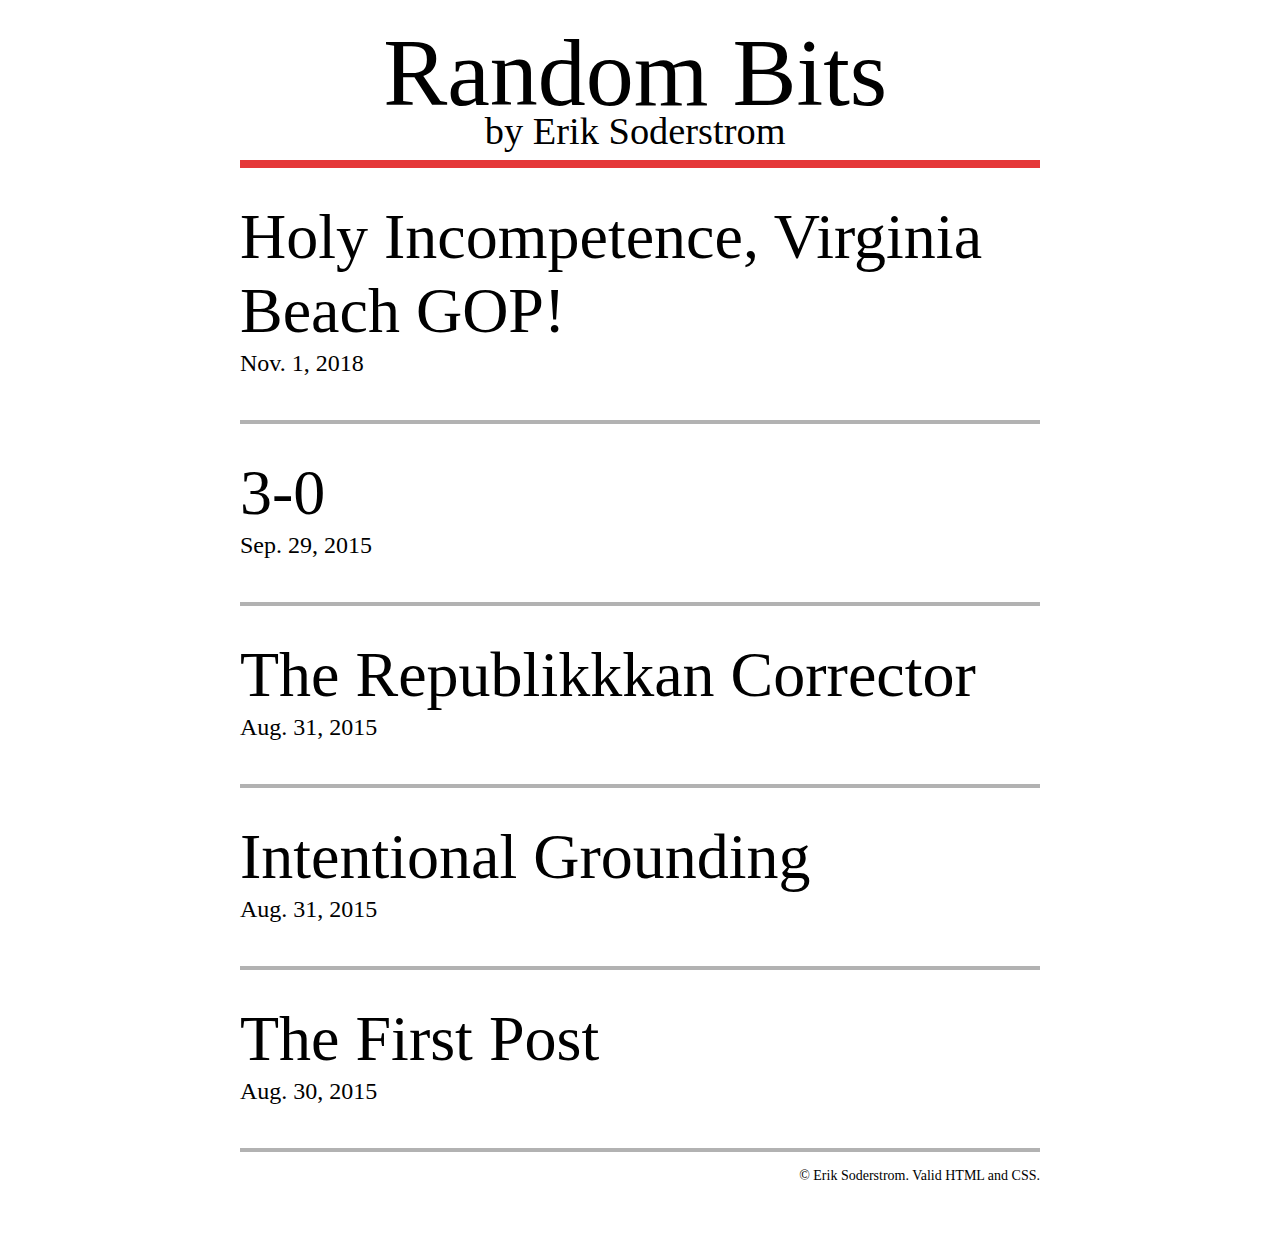
<file: archive.html>
<!DOCTYPE html>
<html lang="en">
<head>
	<meta http-equiv="Content-Type" content="text/html; charset=utf-8" />
	<title>3-0</title>
	<link rel="canonical" href="http://git.erik.ms/post/3-0/" />
	<link rel="stylesheet" type="text/css" href="css/styles.css" />
	<link rel="stylesheet" type="text/css" href="css/league-gothic.css" />
	<link rel="stylesheet" type="text/css" href="css/junction.css" />
	<link rel="stylesheet" type="text/css" href="css/print.css" media="print" />
	<link rel="alternate" type="application/rss+xml" title="Random Bits" href="/rss.xml" />
	<meta name="viewport" content="width=device-width, initial-scale=1" />
	<meta property="og:locale" content="en_US" />
	<meta property="og:type" content="website" />
	<meta property="og:title" content="3-0" />
	<meta property="og:description" content="The Carolina Panthers defeated the New Orleans Saints to bring themselves to a 3-0 opening record." />
	<meta property="og:url" content="http://git.erik.ms/post/3-0/" />
	<meta property="og:site_name" content="Random Bits" />
	<meta property="og:image" content="http://git.erik.ms/post/3-0/cam-newton.jpg" />
	<meta name="twitter:card" content="summary_large_image" />
	<meta name="twitter:title" content="3-0" />
	<meta name="twitter:description" content="The Carolina Panthers defeated the New Orleans Saints to bring themselves to a 3-0 opening record." />
	<meta name="twitter:site" content="@soderstrom" />
	<meta name="twitter:domain" content="git.erik.ms" />
	<meta name="twitter:image" content="http://git.erik.ms/post/3-0/cam-newton.jpg" />
</head>
<body>
	<div id="page">
	<section id="page-header" class="no-print">
		<header>
			<h1><a href="/">Random Bits <span class="byline">by&nbsp;Erik&nbsp;Soderstrom</span></a></h1>
		</header>
		<div class="color-bar"></div>
	</section>
	<article class="post">
		<header class="article-header">
			<h1><a href="/post/holy-incompetence-virginia-beach-gop/">Holy Incompetence, Virginia Beach GOP!</a></h1>
			<p class="post-date">Nov. 1, 2018</p>
		</header>
	</article>
	<article class="post">
		<header class="article-header">
			<h1><a href="/post/3-0/">3-0</a></h1>
			<p class="post-date">Sep. 29, 2015</p>
		</header>
	</article>
	<article class="post">
		<header class="article-header">
			<h1><a href="/post/the-republikkkan-corrector/">The Republikkkan Corrector</a></h1>
			<p class="post-date">Aug. 31, 2015</p>
		</header>
	</article>
	<article class="post">
		<header class="article-header">
			<h1><a href="/post/intentional-grounding/">Intentional Grounding</a></h1>
			<p class="post-date">Aug. 31, 2015</p>
		</header>
	</article>
	<article class="post">
		<header class="article-header">
			<h1><a href="/post/the-first-post/">The First Post</a></h1>
			<p class="post-date">Aug. 30, 2015</p>
		</header>
	</article>
	<footer>
		<p>&copy;&nbsp;Erik&nbsp;Soderstrom. Valid HTML and CSS.</p>
	</footer>
	</div>
</body>
</html>
</file>
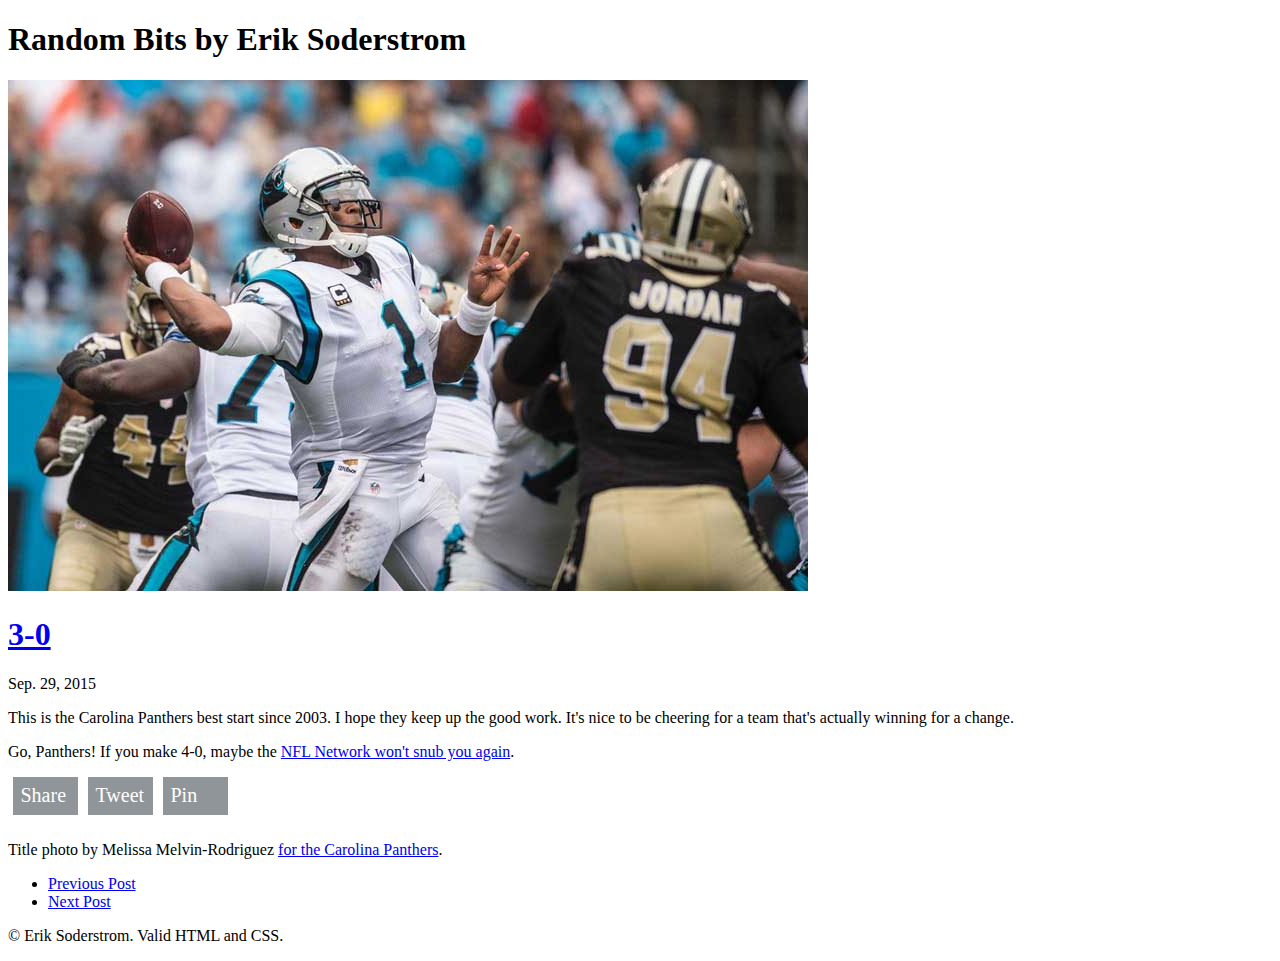
<file: share-test.html>
<!DOCTYPE html>
<html lang="en">
<head>
	<meta http-equiv="Content-Type" content="text/html; charset=utf-8" />
	<title>3-0</title>
	<link rel="canonical" href="http://git.erik.ms/post/3-0/" />
	<link rel="stylesheet" type="text/css" href="http://git.erik.ms/css/styles.css" />
	<link rel="stylesheet" type="text/css" href="http://git.erik.ms/css/league-gothic.css" />
	<link rel="stylesheet" type="text/css" href="http://git.erik.ms/css/junction.css" />
	<link rel="stylesheet" type="text/css" href="/css/print.css" media="print" />
	<link rel="alternate" type="application/rss+xml" title="Random Bits" href="/rss.xml" />
	<meta name="viewport" content="width=device-width, initial-scale=1" />
	<meta property="og:locale" content="en_US" />
	<meta property="og:type" content="website" />
	<meta property="og:title" content="3-0" />
	<meta property="og:description" content="The Carolina Panthers defeated the New Orleans Saints to bring themselves to a 3-0 opening record." />
	<meta property="og:url" content="http://git.erik.ms/post/3-0/" />
	<meta property="og:site_name" content="Random Bits" />
	<meta property="og:image" content="http://git.erik.ms/post/3-0/cam-newton.jpg" />
	<meta name="twitter:card" content="summary_large_image" />
	<meta name="twitter:title" content="3-0" />
	<meta name="twitter:description" content="The Carolina Panthers defeated the New Orleans Saints to bring themselves to a 3-0 opening record." />
	<meta name="twitter:site" content="@soderstrom" />
	<meta name="twitter:domain" content="git.erik.ms" />
	<meta name="twitter:image" content="http://git.erik.ms/post/3-0/cam-newton.jpg" />
</head>
<body>
	<div id="page">
	<section id="page-header" class="no-print">
		<header>
			<h1>Random Bits <span class="byline">by&nbsp;Erik&nbsp;Soderstrom</span></h1>
		</header>
		<div class="color-bar"></div>
	</section>
	<article class="post">
		<header class="article-header">
			<img src="/post/3-0/cam-newton-small.jpg" width="800" height="511" alt="Carolina Panthers quarterback Cam Newton makes a pass." />
			<h1><a href="/post/3-0/">3-0</a></h1>
			<p class="post-date">Sep. 29, 2015</p>
		</header>
		<div class="post-content">
			<p>This is the Carolina Panthers best start since 2003. I hope they keep up the good work. It's nice to be cheering for a team that's actually winning for a change.</p>
			<p>Go, Panthers! If you make 4-0, maybe the <a href="https://twitter.com/nflnetwork/status/648582380010143744" title="Which 3-0 team is the most impressive?">NFL Network won't snub you again</a>.</p>
			<style>
				a.social_share {
					font-family: "League Gothic";
					font-size: 1.25em;
					padding: .125em;
					border: 5px solid #909599;
					background-color: #909599;
					margin: 0px 5px 10px 5px;
					display: inline-block;
					width: 2.5em;
					transition: color .8s, background-color .8s, border-color .8s;
					color: #FFFFFF !important;
					text-decoration: none;
					}
				a.twitter_share:hover {
					color: #FFFFFF !important;
					background-color: #00aced;
					text-decoration: none !important;
					border-color: #00aced;
					}
				a.facebook_share:hover {
					color: #FFFFFF !important;
					background-color: #3b5998;
					text-decoration: none !important;
					border-color: #3b5988;
					}
				a.pinterest_share:hover {
					color: #FFFFFF !important;
					background-color: #C92228;
					text-decoration: none !important;
					border-color: #C92228;
					}
			</style>
			<p class="share"><a href="https://www.facebook.com/sharer/sharer.php?u=http%3A//git.erik.ms/post/3-0/" class="social_share facebook_share" title="Share this post on Facebook">Share</a><a href="https://twitter.com/home?status=The%20Panthers%20are%203-0,%20their%20best%20start%20since%202003.%20http%3A//git.erik.ms/post/3-0/" class="social_share twitter_share" title="Share this post on Twitter">Tweet</a><a href="https://twitter.com/home?status=The%20Panthers%20are%203-0,%20their%20best%20start%20since%202003.%20http%3A//git.erik.ms/post/3-0/" class="social_share pinterest_share" title="Share this post on Pinterest">Pin</a></p>
			<p class="photo-credit">Title photo by Melissa Melvin-Rodriguez <a href="http://www.panthers.com/media-vault/photo-gallery/Best-of-Panthers-vs-Saints/0558fb73-64d0-49dd-bdf9-86e6d9c3f102#52563d6e-7e31-4aed-80fd-9bb6c5410d8f">for the Carolina Panthers</a>.</p>
		</div>
	</article>
	<nav id="prev-next" class="no-print">
		<ul>
			<li class="prev-post"><a href="/post/the-republikkkan-corrector/" title="The Republikkkan Corrector">Previous Post</a></li>
			<li class="next-post hide"><a href="#">Next Post</a></li>
		</ul>
		<div class="clear"></div>
	</nav>
	<footer>
		<p>&copy;&nbsp;Erik&nbsp;Soderstrom. Valid HTML and CSS.</p>
	</footer>
	</div>
<script>
  (function(i,s,o,g,r,a,m){i['GoogleAnalyticsObject']=r;i[r]=i[r]||function(){
  (i[r].q=i[r].q||[]).push(arguments)},i[r].l=1*new Date();a=s.createElement(o),
  m=s.getElementsByTagName(o)[0];a.async=1;a.src=g;m.parentNode.insertBefore(a,m)
  })(window,document,'script','//www.google-analytics.com/analytics.js','ga');

  ga('create', 'UA-6210833-8', 'auto');
  ga('send', 'pageview');
</script>
</body>
</html>
</file>
<file: css/styles.css>
/* Undo default HTML styling of some elements */

abbr {
  border: 0;
}

dfn, em, q, strong {
  font-style: normal;
  font-weight: normal;
}

h1, h2, h3, h4, h5, h6 {
  font-weight: normal;
  margin: 0;
  padding: 0;
}

/* Main Styles */

section#page-header h1 {
	font-family: "League Gothic";
	font-size: 6em;
	line-height: .4em;
	margin: .4em 0 .1em -.1em;
	padding: 0;
	text-align: center;
	}
	
section#page-header span.byline {
	font-size: .4em;
	}
	
section#page-header a:link, section#page-header a:active, section#page-header a:hover, section#page-header a:visited {
	color: #000000;
	text-decoration: none;
	}
	
div#page {
	max-width: 50em;
	padding: .5em;
	margin: 0 auto;
	}
	
header.article-header h1 {
	font-family: "League Gothic";
	font-size: 4em;
	}
	
	
p.post-date {
	margin: 0 0 1.75em 0;
	}
	
div.color-bar {
	background-color: #E53839;
	width: 100%;
	height: .5em;
	}

article.post {
	margin: 2em 0 1em 0;
	border-bottom: .25em solid #B2B2B2;
	}

article.post p {
	font-family: Junction;
	font-size: 1.5em;
	line-height: 1.25em;
	}
	
div.post-content p {
	margin: 1.25em 0 .75em 0;
	}

footer p {
	font-family: Junction;
	font-size: .875em;
	text-align: right;
	margin: 0 0 4em 0;
	}

div.post-content blockquote {
	background-color: #EEE;
	padding: .125em 1em .125em 2.5em;
	border-left: .25em solid #E53839;
	margin: 0;
	}
	
div.post-content a:link, div.post-content a:active, div.post-content a:visited {
	color: #E53839;
	text-decoration: none;
	}

div.post-content a:hover, div.post-content a:focus {
	text-decoration: underline;
	}
	
a:link, a:active, a:visited {
	color: #000000;
	text-decoration: none;
	}

a:hover, a:focus {
	text-decoration: underline;
	}

img {
	max-width: 100%;
	height: auto;
	}
	
article.post p.caption {
	font-size: .875em;
	background-color: #EEE;
	}
	
article.post p.photo-credit {
	font-size: .875em;
	}
	
li.prev-post, li.next-post {
	background-color: #EEE;
	padding: .5em 1em;
	list-style: none;
}

li.prev-post {
	float: left;
}

li.next-post {
	float: right;
}

li.hide {
	display: none;
}

nav#prev-next {
	font-family: Junction;
	margin: 0 0 3em 0;
}

nav#prev-next a:link, nav#prev-next a:active, nav#prev-next a:visited {
	color: #E53839;
	text-decoration: none;
	}

nav#prev-next a:hover, nav#prev-next a:focus {
	text-decoration: underline;
	}
	
nav#prev-next ul {
	margin: 0;
	padding: 0;
}

div.clear {
	clear: both;
}

/* Social Sharing Image Sprite and Markup */

p.share a.social_sprite, p.share a.social_sprite:active, p.share a.social_sprite:link, p.share a.social_sprite:visited {
	width: 50px;
	height: 50px;
	border-radius: 25px;
	background-color: #B2B2B2;
	text-indent: -9999px;
	display: inline-block;
	transition: background-color .8s;
	margin: 5px;
}

p.share a.fb_share {
	background-image: url('/assets/images/facebook.svg');
}

p.share a.fb_share:hover {
	background-color: #3b5998;
}

p.share a.tw_share {
	background-image: url('/assets/images/twitter.svg');
}

p.share a.tw_share:hover {
	background-color: #00aced;
}

p.share a.pin_share {
	background-image: url('/assets/images/pinterest.svg');
}

p.share a.pin_share:hover {
	background-color: #C92228;
}

p.share {text-align: center;}
</file>
<file: css/league-gothic.css>
/* Regular */
@font-face {
    font-family: 'League Gothic';
    src: url('https://git.erik.ms/assets/fonts/league-gothic/leaguegothic-italic-webfont.eot');
    src: url('https://git.erik.ms/assets/fonts/league-gothic/leaguegothic-italic-webfont.eot?#iefix') format('embedded-opentype'),
         url('https://git.erik.ms/assets/fonts/league-gothic/leaguegothic-italic-webfont.woff') format('woff'),
         url('https://git.erik.ms/assets/fonts/league-gothic/leaguegothic-italic-webfont.ttf') format('truetype'),
         url('https://git.erik.ms/assets/fonts/league-gothic/leaguegothic-italic-webfont.svg#league_gothic_italicregular') format('svg');
    font-weight: normal;
    font-style: italic;

}

/* Italic */
@font-face {
    font-family: 'League Gothic';
    src: url('https://git.erik.ms/assets/fonts/league-gothic/leaguegothic-regular-webfont.eot');
    src: url('https://git.erik.ms/assets/fonts/league-gothic/leaguegothic-regular-webfont.eot?#iefix') format('embedded-opentype'),
         url('https://git.erik.ms/assets/fonts/league-gothic/leaguegothic-regular-webfont.woff') format('woff'),
         url('https://git.erik.ms/assets/fonts/league-gothic/leaguegothic-regular-webfont.ttf') format('truetype'),
         url('https://git.erik.ms/assets/fonts/league-gothic/leaguegothic-regular-webfont.svg#league_gothicregular') format('svg');
    font-weight: normal;
    font-style: normal;

}

/* Condensed */
@font-face {
    font-family: 'League Gothic Condensed';
    src: url('https://git.erik.ms/assets/fonts/league-gothic/leaguegothic-condensed-regular-webfont.eot');
    src: url('https://git.erik.ms/assets/fonts/league-gothic/leaguegothic-condensed-regular-webfont.eot?#iefix') format('embedded-opentype'),
         url('https://git.erik.ms/assets/fonts/league-gothic/leaguegothic-condensed-regular-webfont.woff') format('woff'),
         url('https://git.erik.ms/assets/fonts/league-gothic/leaguegothic-condensed-regular-webfont.ttf') format('truetype'),
         url('https://git.erik.ms/assets/fonts/league-gothic/leaguegothic-condensed-regular-webfont.svg#league_gothic_condensed-Rg') format('svg');
    font-weight: normal;
    font-style: normal;

}

/* Condensed Italic */
@font-face {
    font-family: 'League Gothic Condensed';
    src: url('https://git.erik.ms/assets/fonts/league-gothic/leaguegothic-condensed-italic-webfont.eot');
    src: url('https://git.erik.ms/assets/fonts/league-gothic/leaguegothic-condensed-italic-webfont.eot?#iefix') format('embedded-opentype'),
         url('https://git.erik.ms/assets/fonts/league-gothic/leaguegothic-condensed-italic-webfont.woff') format('woff'),
         url('https://git.erik.ms/assets/fonts/league-gothic/leaguegothic-condensed-italic-webfont.ttf') format('truetype'),
         url('https://git.erik.ms/assets/fonts/league-gothic/leaguegothic-condensed-italic-webfont.svg#league_gothic_condensed_itaRg') format('svg');
    font-weight: normal;
    font-style: italic;
}
</file>
<file: css/junction.css>
@font-face {
    font-family: 'Junction';
    src: url('https://git.erik.ms/assets/fonts/junction/junction-bold.eot');
    src: url('https://git.erik.ms/assets/fonts/junction/junction-bold.eot?#iefix') format('embedded-opentype'),
         url('https://git.erik.ms/assets/fonts/junction/junction-bold.woff') format('woff'),
         url('https://git.erik.ms/assets/fonts/junction/junction-bold.ttf') format('truetype'),
         url('https://git.erik.ms/assets/fonts/junction/junction-bold.svg#junctionbold') format('svg');
    font-weight: bold;
    font-style: normal;

}

@font-face {
    font-family: 'Junction';
    src: url('https://git.erik.ms/assets/fonts/junction/junction-regular.eot');
    src: url('https://git.erik.ms/assets/fonts/junction/junction-regular.eot?#iefix') format('embedded-opentype'),
         url('https://git.erik.ms/assets/fonts/junction/junction-regular.woff') format('woff'),
         url('https://git.erik.ms/assets/fonts/junction/junction-regular.ttf') format('truetype'),
         url('https://git.erik.ms/assets/fonts/junction/junction-regular.svg#junctionregular') format('svg');
    font-weight: normal;
    font-style: normal;

}
</file>
<file: css/print.css>
.no-print {
	display: none;
	}
	
div.page {
	width: 90%;
	padding: 2% 5% 0 5%;
	}
	
article.post p {
	font-size: 1.125em;
}

article.post p.caption {
	font-size: .5em;
	background-color: #EEE;
	}
	
article.post p.photo-credit {
	font-size: .5em;
	}

p.share {display: none;}
</file>
